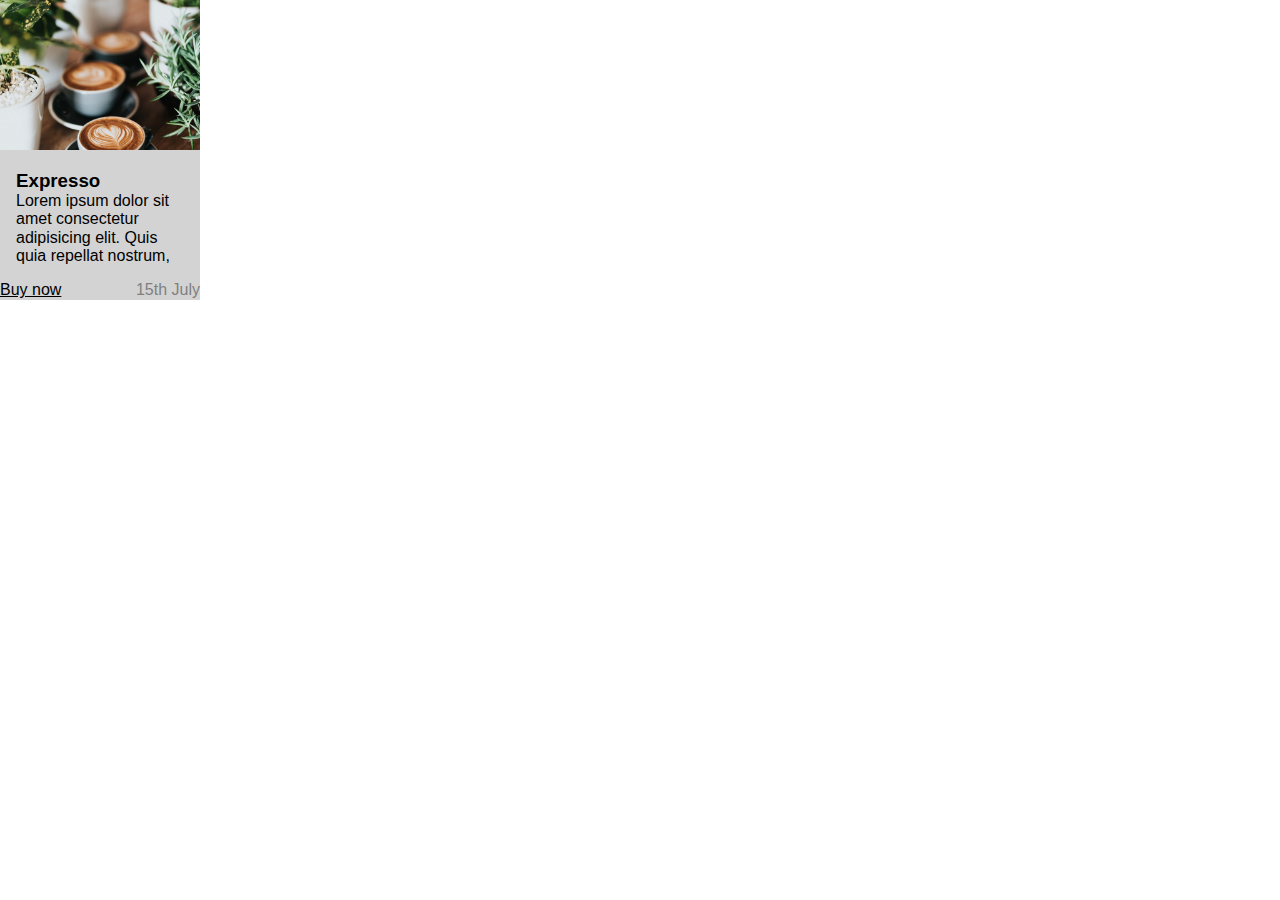
<file: index.html>
<!DOCTYPE html>
<html lang="en">
  <head>
    <meta charset="UTF-8" />
    <meta http-equiv="X-UA-Compatible" content="IE=edge" />
    <meta name="viewport" content="width=device-width, initial-scale=1.0" />
    <title>Yagnesh Modh</title>
    <link rel="stylesheet" href="styles/normalize.css" />
    <link rel="stylesheet" href="styles/index.css" />
    <style></style>
  </head>
  <body>
    <!-- <table>
      <thead>
        <tr>
          <th>Expenses</th>
          <th>Amount</th>
        </tr>
      </thead>
      <tbody>
        <tr>
          <td>Marketing</td>
          <td>$100</td>
        </tr>
        <tr>
          <td>Personal</td>
          <td>$200</td>
        </tr>
      </tbody>
      <tfoot>
        <tr>
          <th>Total</th>
          <th>$300</th>
        </tr>
      </tfoot>
    </table> -->
    <!-- <html> -->
    <!-- <header></header>
    <main>
      <section>
        <p>Home page</p>
      </section>
      <section>
        <p>Contact page</p>
      </section>
      <aside></aside>
    </main>
    <footer></footer> -->
    <!-- <ul class="ulClass">
      <li>List item 1</li>
      <li>List item 2</li>
      <li>List item 3</li>
      <li>List item 4</li>
      <li>List item 5</li>
      <li>List item 6</li>
    </ul>
    <a href="">Google</a> -->
    <!-- <p>
      Lorem ipsum dolor sit amet consectetur adipisicing elit. Dolor, amet!
      Lorem ipsum dolor sit amet consectetur adipisicing elit. Fuga adipisci
      iste molestiae quisquam quis et facilis perferendis eligendi quod?
      Asperiores minus fugiat labore ut amet doloremque excepturi repellat fugit
      deserunt quos, quidem aliquam libero nostrum, iste debitis blanditiis
      dignissimos, adipisci nobis voluptates harum saepe ipsam doloribus
      praesentium error. Impedit minima eveniet voluptates qui rem vitae, quidem
      pariatur placeat accusantium, assumenda enim expedita nam illo nihil eos
      eaque harum similique quod. Quisquam, voluptas blanditiis laborum eum est
      recusandae sequi nisi exercitationem iure possimus assumenda autem quam
      placeat reprehenderit consequuntur optio nihil dolore nam quae culpa?
      Quaerat sed odit assumenda non consectetur
    </p> -->
    <!-- <article class="article">
      <h1 id="h1Id" class="h1Class">Yagnesh Modh</h1>
    </article> -->
    <!-- <p>My name is Yagnesh Modh</p> -->
    <!-- <div class="container">
      <div class="box-one">
        <p>
          Lorem ipsum dolor sit amet consectetur, adipisicing elit. Esse vitae
          at suscipit! Tempore fugiat ullam sint quae, non amet adipisci.
        </p>
      </div>
      <div class="box-two">
        <p>
          Lorem ipsum dolor sit amet consectetur, adipisicing elit. Esse vitae
          at suscipit! Tempore fugiat ullam sint quae, non amet adipisci.
        </p>
      </div>
    </div> -->
    <div class="card">
      <img src="images/coffee.jpg" alt="" class="image" />
      <div class="child">
        <h3>Expresso</h3>
        <p>
          Lorem ipsum dolor sit amet consectetur adipisicing elit. Quis quia
          repellat nostrum,
        </p>
      </div>
      <div class="btn-group">
        <a href="#!" class="aClass">Buy now</a>
        <a href="#!" class="date">15th July</a>
      </div>
    </div>
  </body>
</html>
</file>
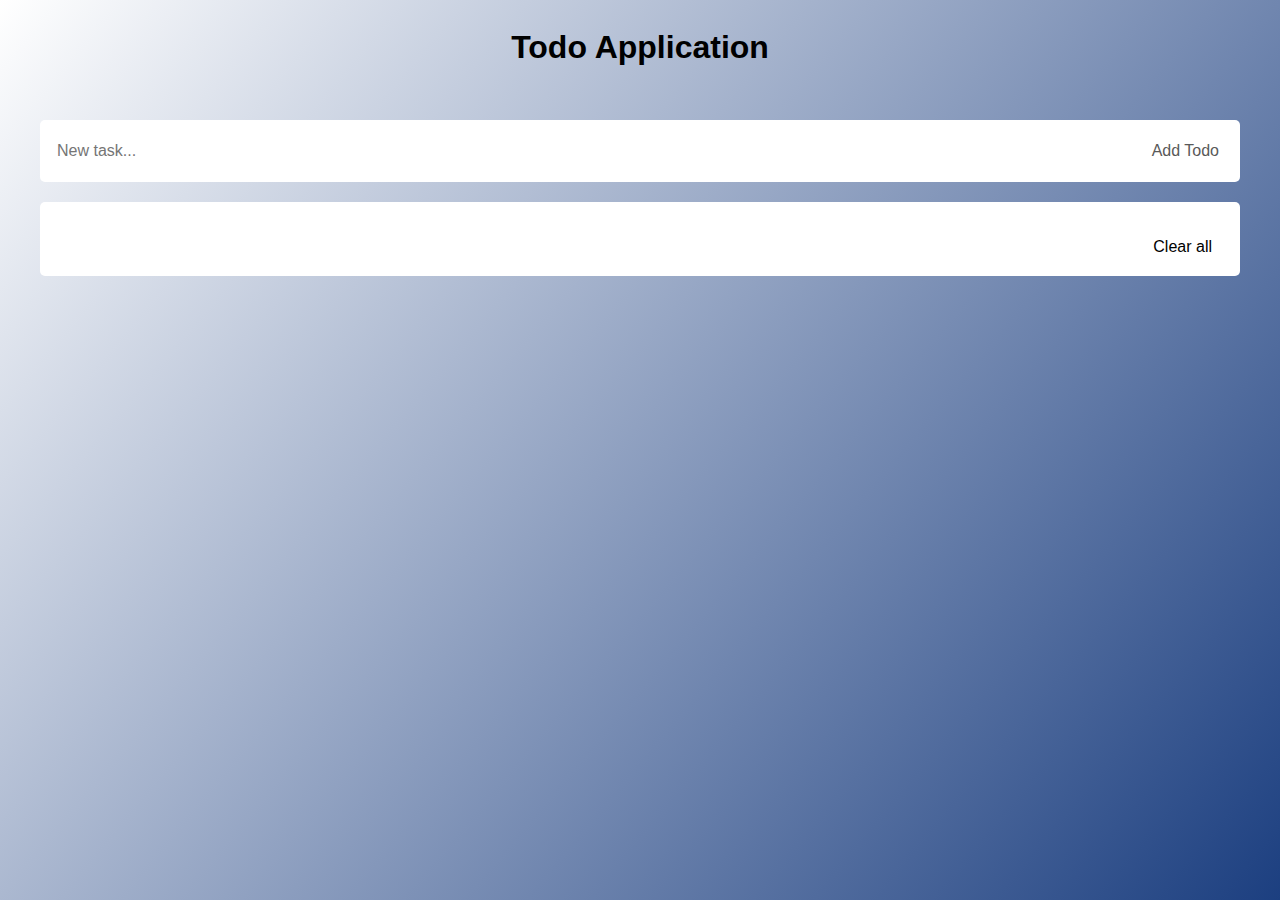
<file: Todo/index.html>
<!DOCTYPE html>
<html lang="en">
  <head>
    <meta charset="UTF-8" />
    <meta http-equiv="X-UA-Compatible" content="IE=edge" />
    <meta name="viewport" content="width=device-width, initial-scale=1.0" />
    <title>Todo App</title>
    <link rel="stylesheet" href="styles.css" />
  </head>
  <body class="container">
    <header class="logo">
      <h1>Todo Application</h1>
    </header>
    <main class="main">
      <form>
        <input type="text" placeholder="New task..." />
        <button type="submit">Add Todo</button>
      </form>
      <div class="todoList">
        <ul></ul>
        <a class="clearAll">Clear all</a>
      </div>
    </main>
    <script src="index.js"></script>
  </body>
</html>
</file>
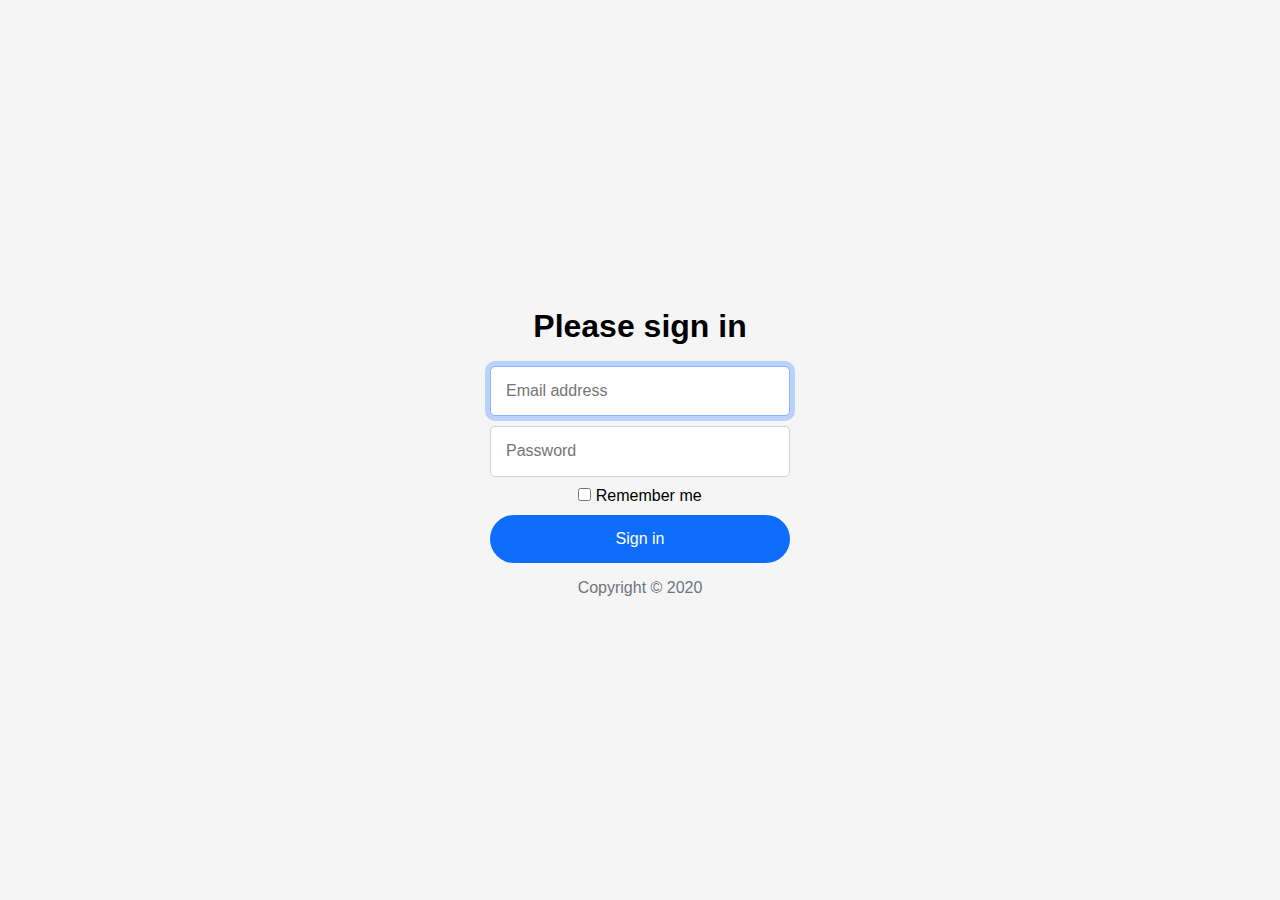
<file: task_solution/Form/index.html>
<!DOCTYPE html>
<html lang="en">
  <head>
    <meta charset="UTF-8" />
    <meta name="viewport" content="width=device-width, initial-scale=1.0" />
    <title>Login</title>
    <link rel="stylesheet" href="/styles/normalize.css" />
    <link rel="stylesheet" href="form.css" />
  </head>
  <body>
    <form
      class="form-signin"
      action="https://formspree.io/f/meqvlgzz"
      method="POST"
    >
      <h1>Please sign in</h1>
      <div class="form-group">
        <input
          class="form-control"
          type="email"
          placeholder="Email address"
          minlength="5"
          maxlength="255"
          autofocus
        />
      </div>
      <div class="form-group">
        <input
          class="form-control"
          type="password"
          placeholder="Password"
          maxlength="255"
        />
      </div>
      <div class="form-group">
        <input type="checkbox" id="remember-me" />
        <label for="remember-me">Remember me</label>
      </div>
      <button class="btn">Sign in</button>
      <p class="muted">Copyright &copy; 2020</p>
    </form>
  </body>
</html>
</file>
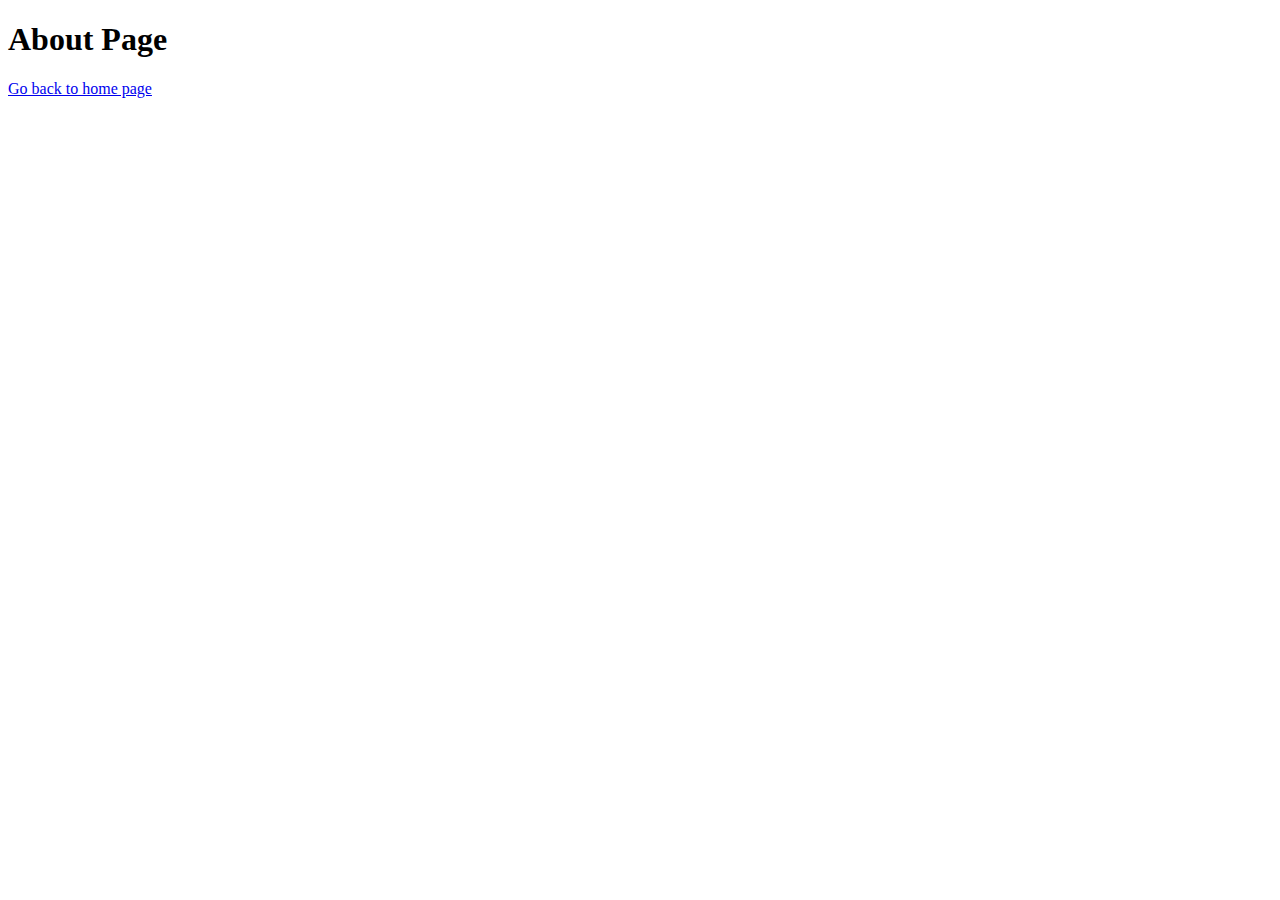
<file: src/about.html>
<!DOCTYPE html>
<html lang="en">
  <head>
    <meta charset="UTF-8" />
    <meta http-equiv="X-UA-Compatible" content="IE=edge" />
    <meta name="viewport" content="width=device-width, initial-scale=1.0" />
    <title>Document</title>
  </head>
  <body>
    <h1>About Page</h1>
    <a href="/index.html">Go back to home page</a>
  </body>
</html>
</file>
<file: styles/index.css>
/* .container {
  display: flex;
  flex-direction: column;
}
@media screen and (min-width: 768px) {
  .container {
    flex-direction: row;
  }
}
.box-one {
  background-color: gold;
  padding: 1rem;
}
.box-two {
  background-color: dodgerblue;
  padding: 1rem;
}
@media screen and (max-width: 768px) {
  .box-one {
    background-color: red;
  }
}
@media print {
  body {
    font-size: 20pt;
  }
  .box-one,
  .box-two {
    padding: 0.5cm;
  }
} */
body {
  font-family: -apple-system, BlinkMacSystemFont, "Segoe UI", Roboto, Oxygen,
    Ubuntu, Cantarell, "Open Sans", "Helvetica Neue", sans-serif;
}
.card {
  height: 300px;
  width: 200px;
  background-color: lightgrey;
}
.image {
  height: 50%;
  width: 100%;
  object-fit: cover;
}
.child {
  padding: 1rem;
}
.child h3,
p {
  margin: 0;
}
.aClass {
  color: black;
}
.btn-group {
  display: flex;
  justify-content: space-between;
}
.date {
  text-decoration: none;
  color: gray;
}
</file>
<file: Todo/styles.css>
html {
  min-height: 100vh;
  background: linear-gradient(130deg, #fff, #1c3f80);
}
.container {
  display: flex;
  flex-direction: column;
  justify-content: center;
  font-family: sans-serif;
}
.logo {
  display: flex;
  justify-content: center;
}
.main {
  padding: 2rem;
}
form {
  background-color: #fff;
  padding: 15px;
  display: flex;
  border-radius: 5px;
}
input[type="text"] {
  height: 30px;
  border: none;
  outline: 0;
  font-size: 1rem;
  color: #595959;
  flex-grow: 1;
}
button {
  outline: 0;
  border: none;
  font-size: 1rem;
  background-color: transparent;
  color: #595959;
}
button:hover,
button:focus {
  color: lightcoral;
}
.todoList {
  background-color: #fff;
  border-radius: 5px;
  margin-top: 20px;
  padding: 10px 25px;
  height: 100%;
}
ul {
  padding: 0;
  list-style-type: none;
}
li {
  display: flex;
  align-items: center;
  border-bottom: 1px solid lightgrey;
  padding: 15px 0;
  font-size: 1rem;
  color: #595959;
}
.clearAll {
  display: flex;
  justify-content: flex-end;
  padding: 10px 3px;
  cursor: pointer;
  font-size: 0.9rems;
}
.clearAll:hover,
.clearAll:focus {
  color: lightcoral;
}
.todo-item {
  flex-grow: 1;
}
</file>
<file: task_solution/Form/form.css>
html {
  font-size: 62.5%;
}

body {
  align-items: center;
  background: #f5f5f5;
  display: flex;
  font-family: -apple-system, BlinkMacSystemFont, 'Segoe UI', Roboto, Oxygen, Ubuntu, Cantarell, 'Open Sans', 'Helvetica Neue', sans-serif;
  font-size: 1.6rem;
  height: 100vh;
  justify-content: center;
}

.form-signin {
  max-width: 300px;
  text-align: center;
  width: 100%;
}

.form-control {
  border: 1px solid #ced4da;
  outline: 0;
  transition: border .15s, box-shadow .15s;
}

.form-control:focus {
  border: 1px solid #86b7fe;
  box-shadow: 0 0 0 5px #b9d3fa;
}

/* One place to define the common properties for buttons and input fields.  */

.form-control, .btn {
  border-radius: 5px;
  /* The default box-sizing for input fields is content-box. So, any padding we apply to an input 
  field, increases its width. To ensure that input fields and buttons have the same width, we need
  to set box-sizing to border-box. */
  box-sizing: border-box;
  padding: 1.5rem;
  /* It's a common technique to set the width of input fields and buttons to 100% so they fill up
  their container. We can then control their size through their container (in this case form-signin) */
  width: 100%;
}

.btn {
  background: #0d6efd;
  border: 0;
  border-radius: 30px;
  color: #fff;
  cursor: pointer;
  outline: 0;
}

.btn:hover {
  background: #0759d3;
}

/* We use this class to add vertical space between different input fields. */

.form-group {
  margin: 1rem 0;
}

/* A reusable class. */

.muted {
  color: #6c757d;
}
</file>
